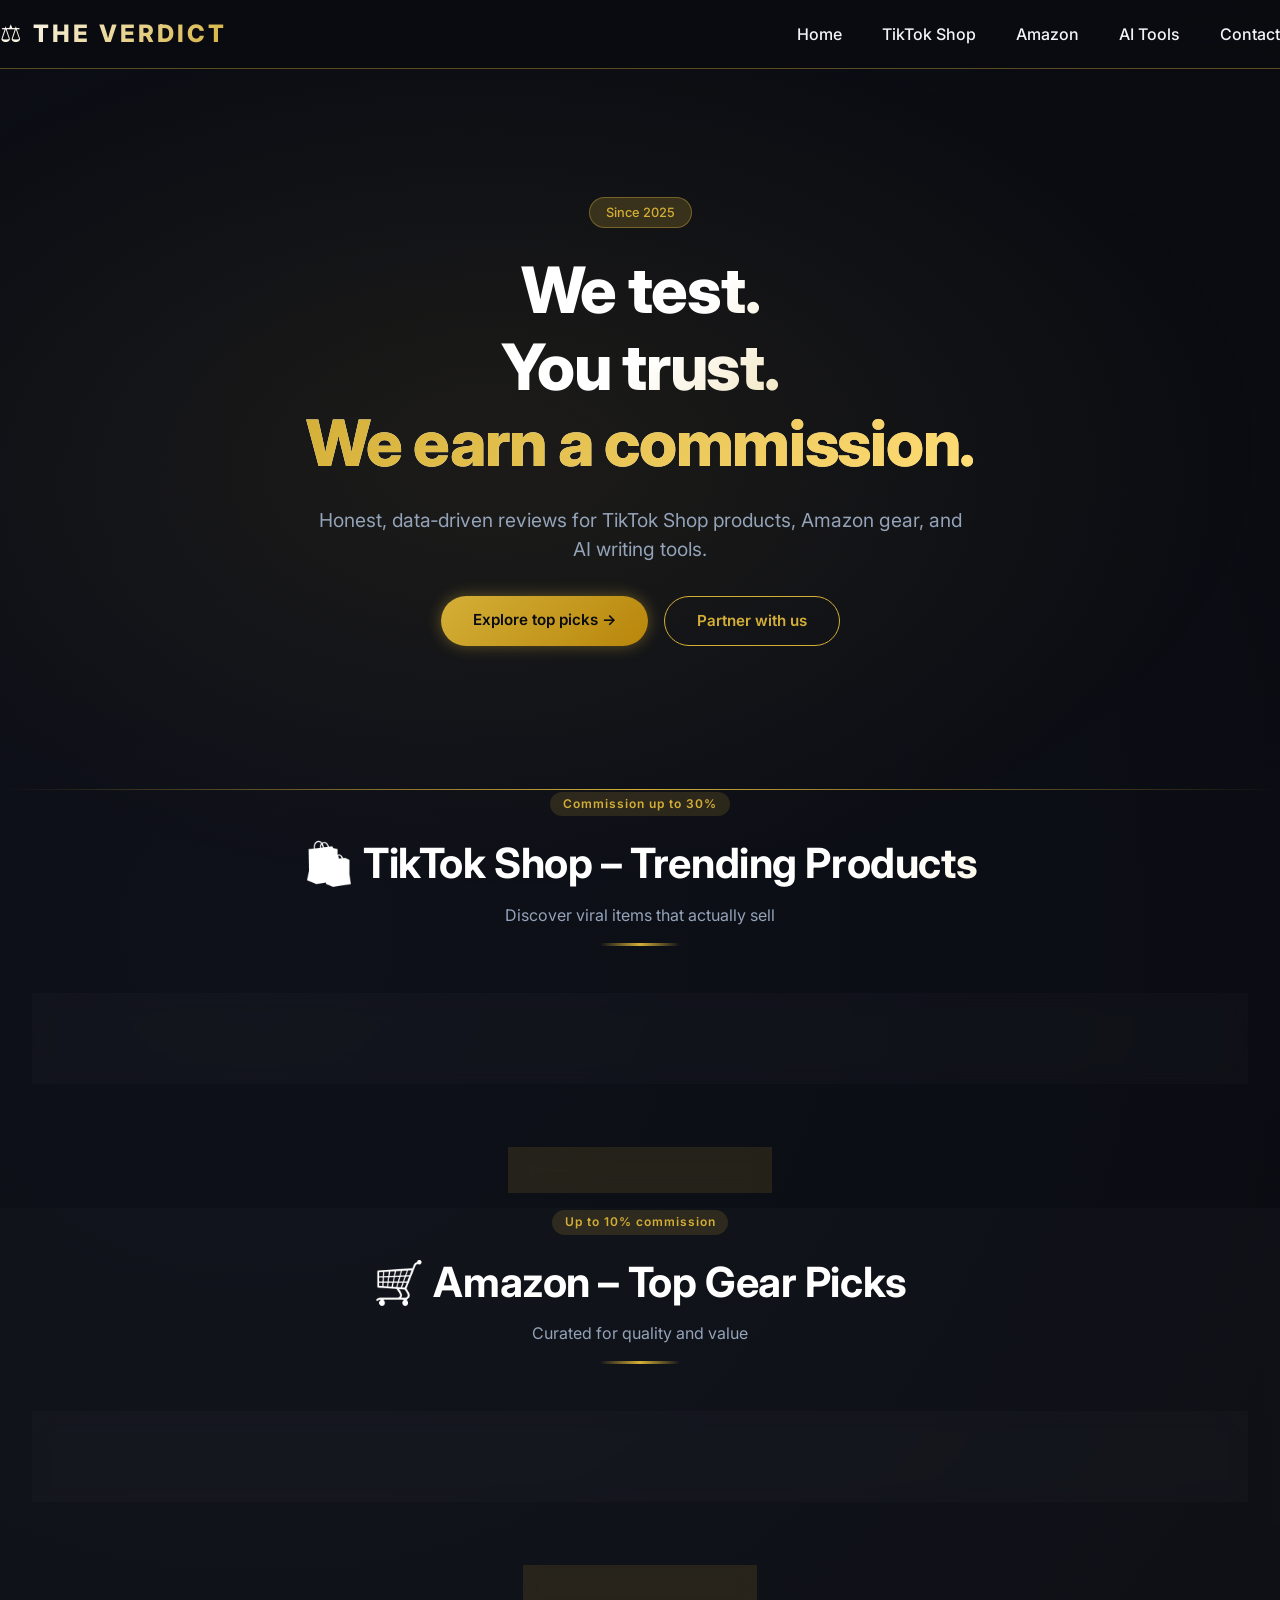
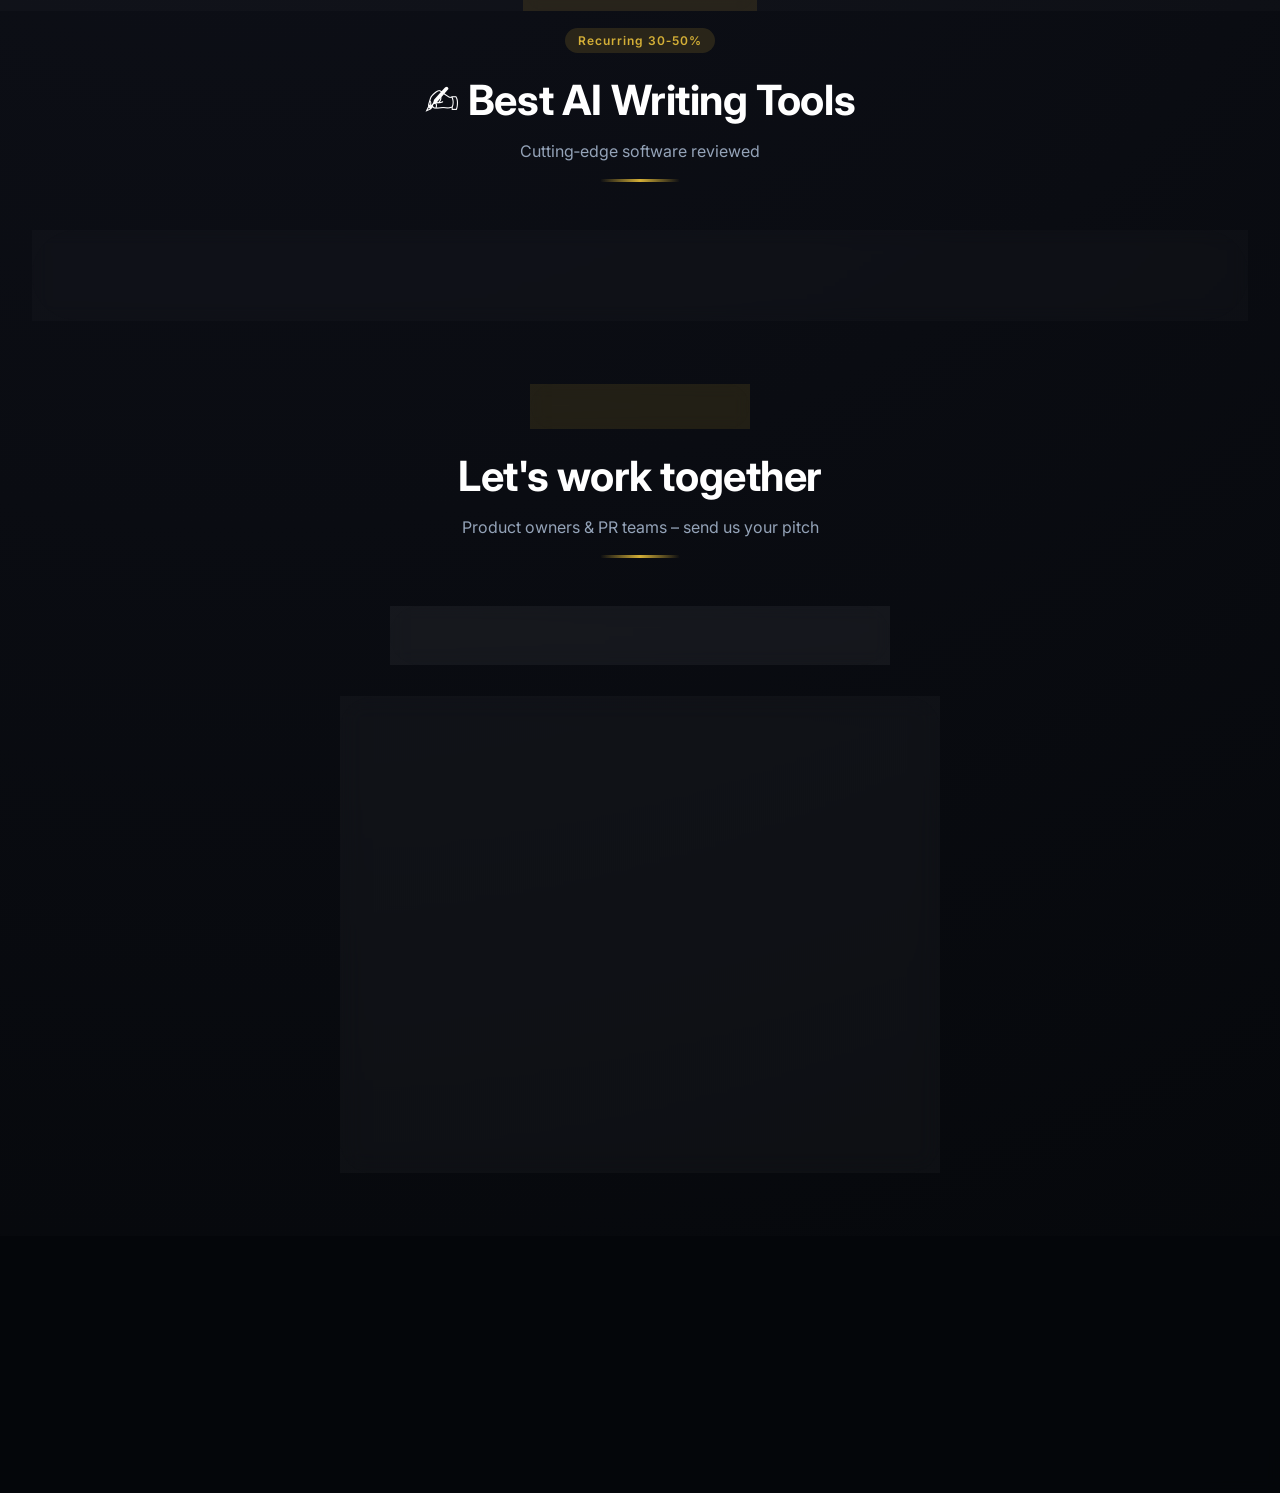
<file: index.html>
<!DOCTYPE html>
<html lang="en">
<head>
  <meta charset="UTF-8">
  <meta name="viewport" content="width=device-width, initial-scale=1.0, viewport-fit=cover">
  <title>The Verdict – Honest Affiliate Reviews</title>
  <meta name="description" content="The Verdict delivers premium, unbiased reviews of TikTok Shop products, Amazon gear, and AI writing tools.">
  <link rel="stylesheet" href="style.css">
  <script defer src="script.js"></script>
  <link href="https://fonts.googleapis.com/css2?family=Inter:opsz,wght@14..32,300;14..32,400;14..32,600;14..32,700&display=swap" rel="stylesheet">
</head>
<body>
  <header class="site-header">
    <div class="container header-container">
      <div class="logo">⚖️ THE VERDICT</div>
      <nav>
        <ul class="nav-links">
          <li><a href="#home">Home</a></li>
          <li><a href="#tiktok">TikTok Shop</a></li>
          <li><a href="#amazon">Amazon</a></li>
          <li><a href="#ai">AI Tools</a></li>
          <li><a href="#contact">Contact</a></li>
        </ul>
        <button class="mobile-menu-btn" id="mobileMenuBtn">☰</button>
      </nav>
    </div>
  </header>

  <main>
    <!-- Hero section -->
    <section id="home" class="hero">
      <div class="container hero-content">
        <div class="hero-badge">Since 2025</div>
        <h1>We test.<br>You trust.<br><span class="highlight">We earn a commission.</span></h1>
        <p class="tagline">Honest, data‑driven reviews for TikTok Shop products, Amazon gear, and AI writing tools.</p>
        <div class="hero-buttons">
          <a href="#tiktok" class="btn btn-primary">Explore top picks →</a>
          <a href="#contact" class="btn btn-outline">Partner with us</a>
        </div>
      </div>
    </section>

    <!-- TikTok Shop Section -->
    <section id="tiktok" class="recommendations">
      <div class="container">
        <div class="section-header">
          <span class="section-tag">Commission up to 30%</span>
          <h2>🛍️ TikTok Shop – Trending Products</h2>
          <p class="section-subtitle">Discover viral items that actually sell</p>
        </div>
        <div class="coming-soon" id="tiktokComingSoon">
          <p>✨ No products yet. Click the button below to add your first TikTok Shop find.</p>
        </div>
        <div class="product-grid" id="tiktokProductGrid"></div>
        <div class="add-product-container">
          <button class="btn btn-secondary add-product-btn" data-section="tiktok">+ Add TikTok Shop Product</button>
        </div>
      </div>
    </section>

    <!-- Amazon Affiliate Section -->
    <section id="amazon" class="recommendations alt-bg">
      <div class="container">
        <div class="section-header">
          <span class="section-tag">Up to 10% commission</span>
          <h2>🛒 Amazon – Top Gear Picks</h2>
          <p class="section-subtitle">Curated for quality and value</p>
        </div>
        <div class="coming-soon" id="amazonComingSoon">
          <p>✨ No products yet. Click the button below to add your first Amazon find.</p>
        </div>
        <div class="product-grid" id="amazonProductGrid"></div>
        <div class="add-product-container">
          <button class="btn btn-secondary add-product-btn" data-section="amazon">+ Add Amazon Product</button>
        </div>
      </div>
    </section>

    <!-- Best AI Writing Tool Section -->
    <section id="ai" class="recommendations">
      <div class="container">
        <div class="section-header">
          <span class="section-tag">Recurring 30‑50%</span>
          <h2>✍️ Best AI Writing Tools</h2>
          <p class="section-subtitle">Cutting‑edge software reviewed</p>
        </div>
        <div class="coming-soon" id="aiComingSoon">
          <p>✨ No products yet. Click the button below to add your first AI writing tool.</p>
        </div>
        <div class="product-grid" id="aiProductGrid"></div>
        <div class="add-product-container">
          <button class="btn btn-secondary add-product-btn" data-section="ai">+ Add AI Writing Tool</button>
        </div>
      </div>
    </section>

    <!-- Contact Section -->
    <section id="contact" class="contact">
      <div class="container">
        <div class="section-header">
          <h2>Let's work together</h2>
          <p class="section-subtitle">Product owners & PR teams – send us your pitch</p>
        </div>
        <div class="contact-email-box">
          📧 <a href="mailto:bestverdict@gmail.com">bestverdict@gmail.com</a>
          <button id="copyEmailBtn" class="copy-btn">Copy email</button>
        </div>
        <form id="contactForm" class="contact-form">
          <div class="form-group">
            <label for="name">Your name / brand</label>
            <input type="text" id="name" name="name" required>
          </div>
          <div class="form-group">
            <label for="email">Email address</label>
            <input type="email" id="email" name="email" required>
          </div>
          <div class="form-group">
            <label for="message">Product pitch / inquiry</label>
            <textarea id="message" name="message" rows="4" required></textarea>
          </div>
          <button type="submit" class="btn btn-primary btn-block">Send message →</button>
          <p id="formFeedback" class="form-feedback"></p>
        </form>
      </div>
    </section>
  </main>

  <footer class="site-footer">
    <div class="container">
      <div class="footer-content">
        <div class="footer-brand">
          <div class="logo">⚖️ THE VERDICT</div>
          <p>Honest reviews. Affiliate commissions. No fluff.</p>
        </div>
        <div class="footer-links">
          <a href="#">Instagram</a>
          <a href="#">X (Twitter)</a>
          <a href="#">YouTube</a>
        </div>
      </div>
      <div class="footer-bottom">
        <p>© 2025 The Verdict – All rights reserved.</p>
        <p class="footer-disclosure">As an Amazon Associate I earn from qualifying purchases. Other affiliate links also earn commissions.</p>
      </div>
    </div>
  </footer>
</body>
</html>
</file>
<file: style.css>
:root {
  --bg-dark: #0a0c10;
  --bg-card: rgba(20, 24, 35, 0.65);
  --bg-card-solid: #141823;
  --gold: #d4af37;
  --gold-light: #f5e7a7;
  --gold-glow: rgba(212, 175, 55, 0.5);
  --accent: #3b82f6;
  --text-light: #f1f5f9;
  --text-muted: #94a3b8;
  --border-glow: rgba(212, 175, 55, 0.4);
  --shadow-sm: 0 15px 35px -15px rgba(0,0,0,0.6);
  --shadow-hover: 0 25px 45px -12px rgba(212, 175, 55, 0.3);
  --glass-blur: blur(14px);
}

* {
  margin: 0;
  padding: 0;
  box-sizing: border-box;
}

body {
  font-family: 'Inter', system-ui, -apple-system, sans-serif;
  background: radial-gradient(circle at 20% 30%, #0f111a, #05070a);
  color: var(--text-light);
  line-height: 1.5;
  scroll-behavior: smooth;
  position: relative;
  overflow-x: hidden;
}

/* Animated gradient background */
body::before {
  content: '';
  position: fixed;
  top: 0;
  left: 0;
  width: 100%;
  height: 100%;
  background: radial-gradient(ellipse at 40% 50%, rgba(212,175,55,0.08), transparent 70%);
  pointer-events: none;
  z-index: -2;
  animation: slowDrift 20s infinite alternate;
}

@keyframes slowDrift {
  0% { transform: scale(1) translate(0%, 0%); opacity: 0.4; }
  100% { transform: scale(1.2) translate(2%, 3%); opacity: 0.7; }
}

.container {
  max-width: 1280px;
  margin: 0 auto;
  padding: 0 2rem;
  position: relative;
  z-index: 2;
}

/* Typography */
h1 {
  font-size: 4rem;
  font-weight: 800;
  line-height: 1.2;
  letter-spacing: -0.02em;
  background: linear-gradient(135deg, #ffffff 50%, var(--gold) 90%);
  background-clip: text;
  -webkit-background-clip: text;
  color: transparent;
  margin-bottom: 1.5rem;
}

h2 {
  font-size: 2.6rem;
  font-weight: 700;
  letter-spacing: -0.01em;
  background: linear-gradient(135deg, #fff 70%, var(--gold-light));
  background-clip: text;
  -webkit-background-clip: text;
  color: transparent;
  margin-bottom: 0.5rem;
}

.highlight {
  background: linear-gradient(135deg, var(--gold), #ffdd77);
  background-clip: text;
  -webkit-background-clip: text;
  color: transparent;
  font-weight: 800;
}

/* Header glass */
.site-header {
  background: rgba(10, 12, 16, 0.7);
  backdrop-filter: var(--glass-blur);
  border-bottom: 1px solid var(--border-glow);
  position: sticky;
  top: 0;
  z-index: 100;
}

.header-container {
  display: flex;
  justify-content: space-between;
  align-items: center;
  padding: 1rem 0;
}

.logo {
  font-size: 1.5rem;
  font-weight: 800;
  letter-spacing: 3px;
  background: linear-gradient(135deg, #fff, var(--gold));
  background-clip: text;
  -webkit-background-clip: text;
  color: transparent;
  text-transform: uppercase;
  transition: letter-spacing 0.2s;
}

.logo:hover {
  letter-spacing: 4px;
}

.nav-links {
  display: flex;
  gap: 2.5rem;
  list-style: none;
}

.nav-links a {
  text-decoration: none;
  color: var(--text-light);
  font-weight: 500;
  transition: color 0.2s;
  position: relative;
}

.nav-links a::after {
  content: '';
  position: absolute;
  bottom: -5px;
  left: 0;
  width: 0;
  height: 2px;
  background: var(--gold);
  transition: width 0.3s ease;
  box-shadow: 0 0 6px var(--gold-glow);
}

.nav-links a:hover::after {
  width: 100%;
}

.mobile-menu-btn {
  display: none;
  background: none;
  border: none;
  color: white;
  font-size: 1.8rem;
  cursor: pointer;
}

/* Buttons with shine */
.btn {
  display: inline-block;
  padding: 0.8rem 2rem;
  border-radius: 40px;
  font-weight: 600;
  text-decoration: none;
  transition: all 0.3s cubic-bezier(0.2, 0.9, 0.4, 1.1);
  cursor: pointer;
  border: none;
  font-size: 0.95rem;
  position: relative;
  overflow: hidden;
  z-index: 1;
}

.btn::before {
  content: '';
  position: absolute;
  top: 0;
  left: -100%;
  width: 100%;
  height: 100%;
  background: linear-gradient(90deg, transparent, rgba(255,255,255,0.2), transparent);
  transition: left 0.5s;
  z-index: -1;
}

.btn:hover::before {
  left: 100%;
}

.btn-primary {
  background: linear-gradient(135deg, var(--gold), #b8860b);
  color: #0a0c10;
  box-shadow: 0 0 15px rgba(212,175,55,0.4);
}

.btn-primary:hover {
  transform: translateY(-3px) scale(1.02);
  box-shadow: 0 0 25px rgba(212,175,55,0.6);
}

.btn-outline {
  background: transparent;
  border: 1px solid var(--gold);
  color: var(--gold);
}

.btn-outline:hover {
  background: rgba(212, 175, 55, 0.1);
  transform: translateY(-2px);
}

.btn-secondary {
  background: rgba(212,175,55,0.12);
  backdrop-filter: blur(8px);
  border: 1px solid var(--gold);
  color: var(--gold);
}

.btn-secondary:hover {
  background: var(--gold);
  color: #0a0c10;
  box-shadow: 0 0 20px rgba(212,175,55,0.5);
}

.btn-block {
  width: 100%;
  text-align: center;
}

/* Hero */
.hero {
  padding: 8rem 0 9rem;
  position: relative;
  overflow: hidden;
  text-align: center;
}

.hero::after {
  content: '';
  position: absolute;
  bottom: 0;
  left: 0;
  width: 100%;
  height: 1px;
  background: linear-gradient(90deg, transparent, var(--gold), transparent);
}

.hero-badge {
  display: inline-block;
  background: rgba(212, 175, 55, 0.2);
  backdrop-filter: blur(4px);
  padding: 0.3rem 1rem;
  border-radius: 40px;
  font-size: 0.8rem;
  font-weight: 500;
  color: var(--gold);
  margin-bottom: 1.5rem;
  border: 1px solid rgba(212, 175, 55, 0.4);
}

.tagline {
  font-size: 1.2rem;
  color: var(--text-muted);
  max-width: 650px;
  margin: 0 auto 2rem;
}

.hero-buttons {
  display: flex;
  gap: 1rem;
  justify-content: center;
  flex-wrap: wrap;
}

/* Section headers */
.section-header {
  text-align: center;
  margin-bottom: 3rem;
  position: relative;
}

.section-header::after {
  content: '';
  display: block;
  width: 80px;
  height: 3px;
  background: linear-gradient(90deg, transparent, var(--gold), transparent);
  margin: 1rem auto 0;
  border-radius: 3px;
}

.section-tag {
  display: inline-block;
  background: rgba(212, 175, 55, 0.15);
  color: var(--gold);
  font-size: 0.75rem;
  font-weight: 600;
  padding: 0.2rem 0.8rem;
  border-radius: 20px;
  letter-spacing: 1px;
  margin-bottom: 1rem;
}

.section-subtitle {
  color: var(--text-muted);
  font-size: 1rem;
}

.alt-bg {
  background: rgba(255, 255, 255, 0.02);
}

/* Product grid & glass cards */
.product-grid {
  display: flex;
  gap: 2rem;
  flex-wrap: wrap;
  justify-content: center;
  margin: 2rem 0 1rem;
}

.project-card {
  background: var(--bg-card);
  backdrop-filter: var(--glass-blur);
  border: 1px solid rgba(212, 175, 55, 0.25);
  border-radius: 32px;
  padding: 1.8rem;
  width: 300px;
  transition: all 0.4s cubic-bezier(0.2, 0.9, 0.4, 1.1);
  box-shadow: var(--shadow-sm);
  position: relative;
  overflow: hidden;
  display: flex;
  flex-direction: column;
}

.project-card::before {
  content: '';
  position: absolute;
  top: 0;
  left: 0;
  width: 100%;
  height: 100%;
  background: linear-gradient(135deg, rgba(212,175,55,0.1), transparent);
  opacity: 0;
  transition: opacity 0.5s;
  pointer-events: none;
  border-radius: 32px;
}

.project-card:hover {
  transform: translateY(-12px) rotateX(2deg) scale(1.02);
  border-color: var(--gold);
  box-shadow: var(--shadow-hover);
}

.project-card:hover::before {
  opacity: 1;
}

/* Image and video styles */
.product-image {
  width: 100%;
  height: 180px;
  object-fit: cover;
  border-radius: 24px;
  margin-bottom: 1.2rem;
  border: 1px solid rgba(212,175,55,0.3);
  transition: transform 0.3s ease;
}

.project-card:hover .product-image {
  transform: scale(1.02);
  border-color: var(--gold);
}

.video-container {
  position: relative;
  padding-bottom: 56.25%;
  height: 0;
  overflow: hidden;
  border-radius: 24px;
  margin-bottom: 1rem;
  background: #000;
  border: 1px solid rgba(212, 175, 55, 0.3);
  transition: transform 0.3s ease, border-color 0.3s;
}

.project-card:hover .video-container {
  border-color: var(--gold);
  transform: scale(1.01);
}

.video-container iframe,
.video-container video {
  position: absolute;
  top: 0;
  left: 0;
  width: 100%;
  height: 100%;
  border: none;
  border-radius: 24px;
}

.product-video {
  width: 100%;
  border-radius: 24px;
  margin-bottom: 1rem;
  border: 1px solid rgba(212,175,55,0.3);
}

.project-card h3 {
  font-size: 1.4rem;
  font-weight: 600;
  margin-bottom: 0.75rem;
  color: white;
}

.project-card p {
  color: var(--text-muted);
  font-size: 0.9rem;
  margin-bottom: 1.2rem;
  line-height: 1.5;
  flex-grow: 1;
}

.affiliate-link {
  display: inline-block;
  background: linear-gradient(135deg, rgba(212,175,55,0.15), rgba(212,175,55,0.05));
  backdrop-filter: blur(4px);
  padding: 0.6rem 1.2rem;
  border-radius: 40px;
  font-size: 0.85rem;
  font-weight: 600;
  color: var(--gold);
  text-decoration: none;
  transition: all 0.3s;
  border: 1px solid rgba(212,175,55,0.3);
  margin-top: auto;
  align-self: flex-start;
}

.affiliate-link:hover {
  background: var(--gold);
  color: #0a0c10;
  border-color: var(--gold);
  transform: translateX(4px);
  box-shadow: 0 0 12px var(--gold-glow);
}

/* Coming soon */
.coming-soon {
  background: rgba(255,255,255,0.02);
  backdrop-filter: blur(8px);
  border: 1px dashed var(--gold);
  border-radius: 48px;
  padding: 2rem;
  text-align: center;
  transition: 0.3s;
  margin: 1rem 0;
}

.coming-soon p {
  color: var(--text-muted);
}

.add-product-container {
  text-align: center;
  margin: 2rem 0 1rem;
}

/* Contact */
.contact-email-box {
  background: rgba(255,255,255,0.05);
  backdrop-filter: blur(8px);
  max-width: 500px;
  margin: 2rem auto;
  padding: 1rem 1.5rem;
  border-radius: 80px;
  text-align: center;
  display: flex;
  justify-content: center;
  align-items: center;
  gap: 1rem;
  flex-wrap: wrap;
  border: 1px solid rgba(212, 175, 55, 0.3);
}

.contact-email-box a {
  color: var(--gold);
  text-decoration: none;
  font-weight: 500;
}

.copy-btn {
  background: rgba(212,175,55,0.15);
  border: none;
  border-radius: 40px;
  padding: 0.3rem 1rem;
  color: white;
  cursor: pointer;
  transition: 0.2s;
}

.copy-btn:hover {
  background: var(--gold);
  color: black;
  transform: scale(1.05);
}

.contact-form {
  max-width: 600px;
  margin: 2rem auto 0;
  background: rgba(255,255,255,0.03);
  backdrop-filter: blur(12px);
  padding: 2rem;
  border-radius: 32px;
  border: 1px solid rgba(212,175,55,0.2);
  transition: all 0.3s;
}

.contact-form:focus-within {
  border-color: var(--gold);
  box-shadow: 0 0 20px rgba(212,175,55,0.2);
}

.form-group {
  margin-bottom: 1.25rem;
}

label {
  display: block;
  font-weight: 500;
  margin-bottom: 0.5rem;
  color: var(--text-light);
  font-size: 0.9rem;
}

input, textarea {
  width: 100%;
  padding: 0.8rem 1rem;
  background: rgba(0,0,0,0.5);
  border: 1px solid rgba(255,255,255,0.1);
  border-radius: 20px;
  font-family: inherit;
  font-size: 0.95rem;
  color: white;
  transition: all 0.3s;
}

input:focus, textarea:focus {
  outline: none;
  border-color: var(--gold);
  box-shadow: 0 0 12px rgba(212,175,55,0.3);
  background: rgba(0,0,0,0.7);
}

.form-feedback {
  margin-top: 1rem;
  text-align: center;
  font-weight: 500;
}

/* Footer */
.site-footer {
  background: rgba(5,7,10,0.9);
  backdrop-filter: blur(8px);
  margin-top: 4rem;
  padding: 3rem 0 2rem;
  border-top: 1px solid rgba(212, 175, 55, 0.3);
}

.footer-content {
  display: flex;
  justify-content: space-between;
  align-items: center;
  flex-wrap: wrap;
  gap: 2rem;
  margin-bottom: 2rem;
}

.footer-brand .logo {
  margin-bottom: 0.5rem;
}

.footer-brand p {
  color: var(--text-muted);
  font-size: 0.85rem;
}

.footer-links {
  display: flex;
  gap: 1.5rem;
}

.footer-links a {
  color: var(--text-muted);
  text-decoration: none;
  transition: 0.2s;
}

.footer-links a:hover {
  color: var(--gold);
}

.footer-bottom {
  text-align: center;
  padding-top: 2rem;
  border-top: 1px solid rgba(255,255,255,0.05);
}

.footer-bottom p {
  font-size: 0.75rem;
  color: var(--text-muted);
  margin-bottom: 0.3rem;
}

/* Scrollbar */
::-webkit-scrollbar {
  width: 8px;
}
::-webkit-scrollbar-track {
  background: #111;
}
::-webkit-scrollbar-thumb {
  background: var(--gold);
  border-radius: 10px;
}

/* Responsive */
@media (max-width: 768px) {
  .container {
    padding: 0 1.5rem;
  }
  h1 {
    font-size: 2.5rem;
  }
  h2 {
    font-size: 1.9rem;
  }
  .nav-links {
    display: none;
    flex-direction: column;
    gap: 1rem;
    background: rgba(10,12,16,0.95);
    backdrop-filter: blur(20px);
    position: absolute;
    top: 70px;
    left: 0;
    right: 0;
    padding: 2rem;
    text-align: center;
    border-bottom: 1px solid var(--gold);
  }
  .nav-links.show {
    display: flex;
  }
  .mobile-menu-btn {
    display: block;
  }
  .hero {
    padding: 4rem 0;
  }
  .project-card {
    width: 100%;
    max-width: 320px;
  }
  .footer-content {
    flex-direction: column;
    text-align: center;
  }
}
</file>
